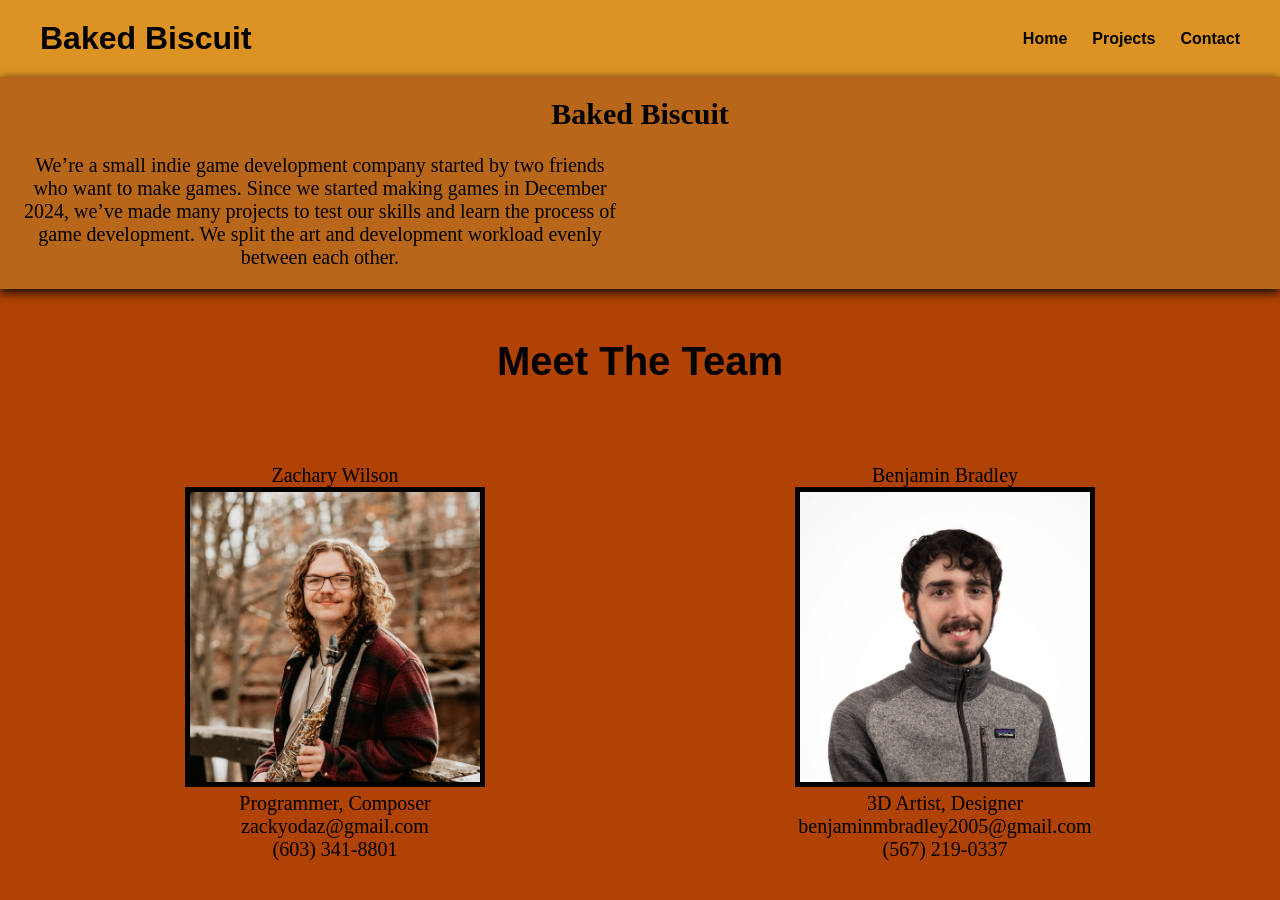
<file: index.html>
<!DOCTYPE html>
<html lang="en">

<head>

    <meta charset="UTF-8">

    <meta name="viewport"
          content="width=device-width, initial-scale=1.0">

    <title>Baked Biscuit</title>

    <link rel="stylesheet" href="css/style.css">

</head>

<body>

    <header>

        <h1>Baked Biscuit</h1>

        <nav>
            <a href="index.html">Home</a>
            <a href="projects.html">Projects</a>
            <a href="contact.html">Contact</a>
        </nav>

    </header>

    <main>
        <section class="hero">
            <h2>Baked Biscuit</h2>
            <p style="width: 600px;"><br>We’re a small indie game development company started by two friends who want to make games. Since we started making games in December 2024, we’ve made many projects to test our skills and learn the process of game development. We split the art and development workload evenly between each other.</p>
        </section>
    </main>
    
    <div class = "title">
        <p>Meet The Team</p>
    </div>

    <div class ="team">
        <section>
            <p>Zachary Wilson</p>
            <img src="images/Zack.jpg" alt="Beautiful Man">
            <p>Programmer, Composer</p>
            <p>zackyodaz@gmail.com</p>
            <p>(603) 341-8801</p>
        </section>
        <section>
            <p>Benjamin Bradley</p>
            <img src="images/Benny.jpg" alt="Ugly Man">
            <p>3D Artist, Designer</p>
            <p>benjaminmbradley2005@gmail.com</p>
            <p>(567) 219-0337</p>
        </section>
    </div>

</body>

</html>
</file>
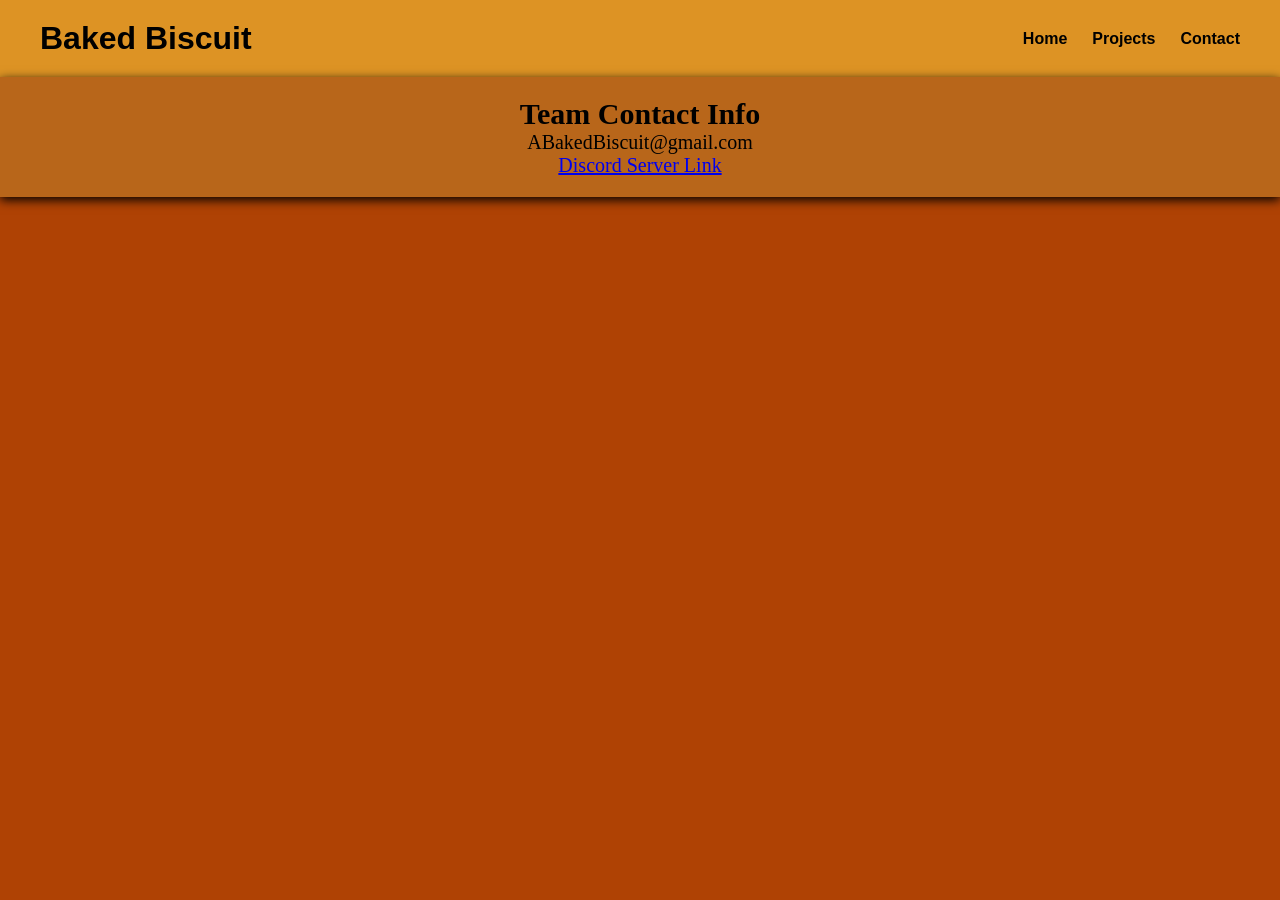
<file: contact.html>
<!DOCTYPE html>
<html lang="en">

<head>

    <meta charset="UTF-8">

    <meta name="viewport"
          content="width=device-width, initial-scale=1.0">

    <title>Baked Biscuit</title>

    <link rel="stylesheet" href="css/style.css">

</head>

<body>

    <header>

        <h1>Baked Biscuit</h1>

        <nav>
            <a href="index.html">Home</a>
            <a href="projects.html">Projects</a>
            <a href="contact.html">Contact</a>
        </nav>

    </header>

    <main>
        <section class="hero">
            <h2>Team Contact Info</h2>
            <p>ABakedBiscuit@gmail.com</p>
            <a href="https://discord.gg/CVBgazMQVh">Discord Server Link</a>
        </section>
    </main>

</body>

</html>
</file>
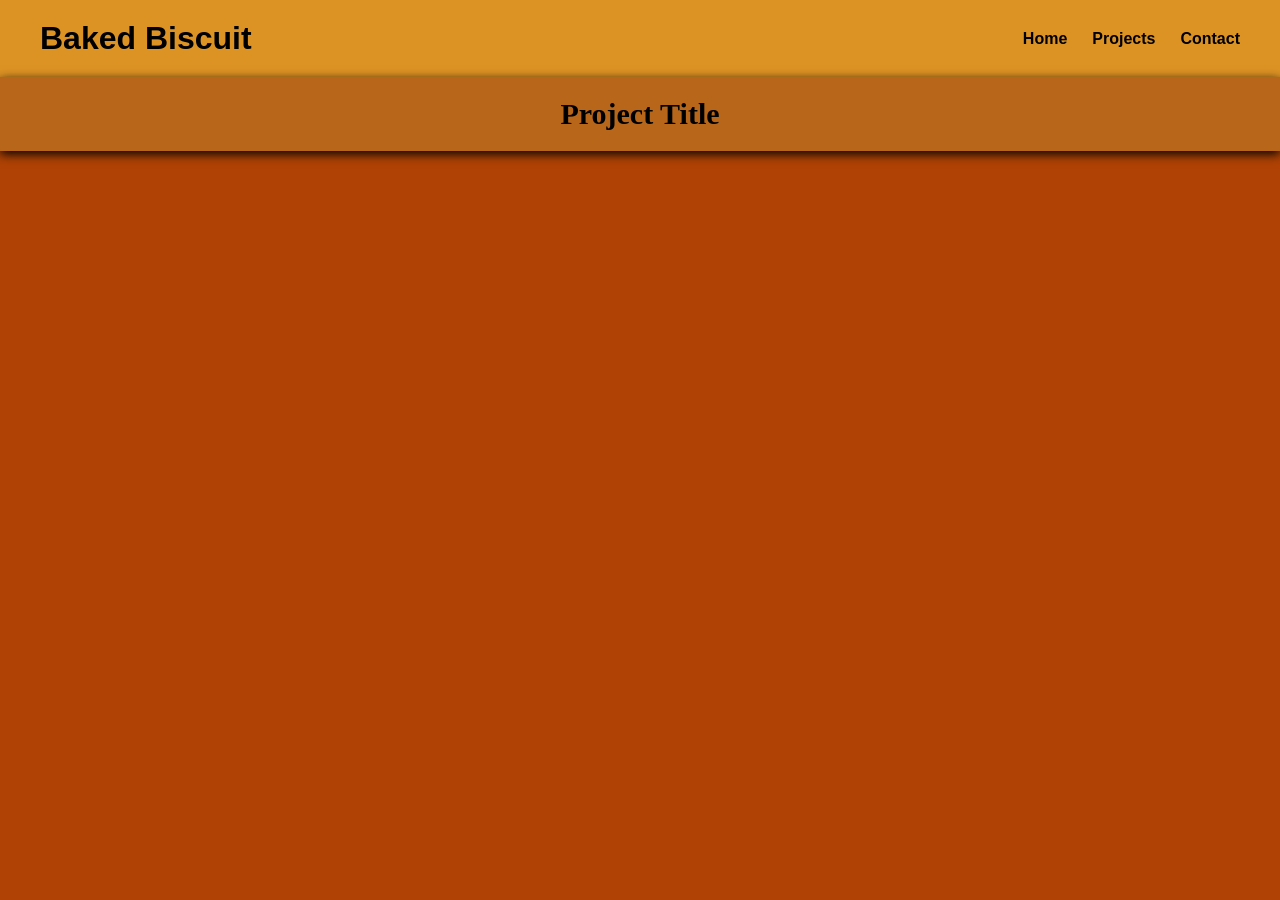
<file: project.html>
<!DOCTYPE html>
<html lang="en">

<head>

    <meta charset="UTF-8">

    <meta name="viewport"
          content="width=device-width, initial-scale=1.0">

    <title>Baked Biscuit</title>

    <link rel="stylesheet" href="css/style.css">

</head>

<body>

    <header>

        <h1>Baked Biscuit</h1>

        <nav>
            <a href="index.html">Home</a>
            <a href="projects.html">Projects</a>
            <a href="contact.html">Contact</a>
        </nav>

    </header>

    <main>
        <section class="hero">
            <h2 id="project-title">Project Title</h2>
        </section>
        <div id="project-info" class="project-info"></div>
        <div id="project-images"></div>
    </main>

    <script src="js/ProjectDisplay.js"></script>
</body>

</html>
</file>
<file: css/style.css>
/* Remove browser spacing */

*{

    margin:0;

    padding:0;

    box-sizing:border-box;

}

/* Entire page */

body{

    font-family:Arial;

    background:#af4204;

}

/* Header */

header{

    background:rgb(221, 147, 36);

    padding:20px 40px;

    display:flex;

    justify-content:space-between;

    align-items:center;

    box-shadow:0 3px 10px rgb(0, 0, 0, 1);

}

/* Store title */

header h1{

    color:#000000;

}

/* Navigation */

nav{

    display:flex;

    gap:25px;

}

/* Navigation links */

nav a{
    text-decoration:none;
    color:#000000;
    font-weight:bold;
    display: inline-block;
}

/* Hover */

nav a:hover{

    color:#ffa069;
    transform:translateY(-2px);
}

.hero {
    background:rgb(184, 102, 26);
    
    color:#000000;
    font-family:'Trebuchet MS';
    padding:20px;
    text-align:center;
    box-shadow:0 3px 10px rgba(0, 0, 0, 1);
    font-size:20px;
    place-items:center;
}

.team {
    color:black;
    display:flex;
    justify-content:space-around;
    align-items:center;
    text-align:center;
    padding:30px;
    font-size:20px;
    font-family:A;
}
.team img {
    width:300px;
    border:5px, solid, black;
}

.title {
    font-weight:bold;
    font-size:40px;
    padding:50px;
    text-align:center;
    font-family:Arial;
}

.project-page {
    display: grid;
    grid-template-columns: repeat(3, 1fr);
    gap:16px;
    place-items:center;
    align-content:space-between;
    align-items:start;
    padding:20px;
    row-gap:80px;
    column-gap:20px;
    max-width:100%;
}
.project-card {  
    place-items:center;
    text-align:center;
    font-family:a;
    color:black;
    padding:10px;
    background:rgb(255, 169, 88);
    text-decoration:none;
    border:5px, solid, black;
}
.project-card img {
    width:450px;
    padding-bottom:10px;
    height:auto;
}
.project-card:hover {
    transform:translateY(-10px);
}

.project-info {
    padding:20px;
    text-align:center;
    font-family:'Trebuchet MS';
    font-size:20px;
}
.project-images {
    display: grid;
    grid-template-columns: repeat(3, 400px);
    justify-content: center;
    gap: 20px;
    padding: 20px;
}

.project-images img {
    width: 400px;
    height: auto;
    display: block;
    border:7px, solid, rgb(0, 0, 0);
}

.link {
    display:block;
    font-size:20px;
    padding:20px;
    color:white;
    text-align:center;
}
</file>
